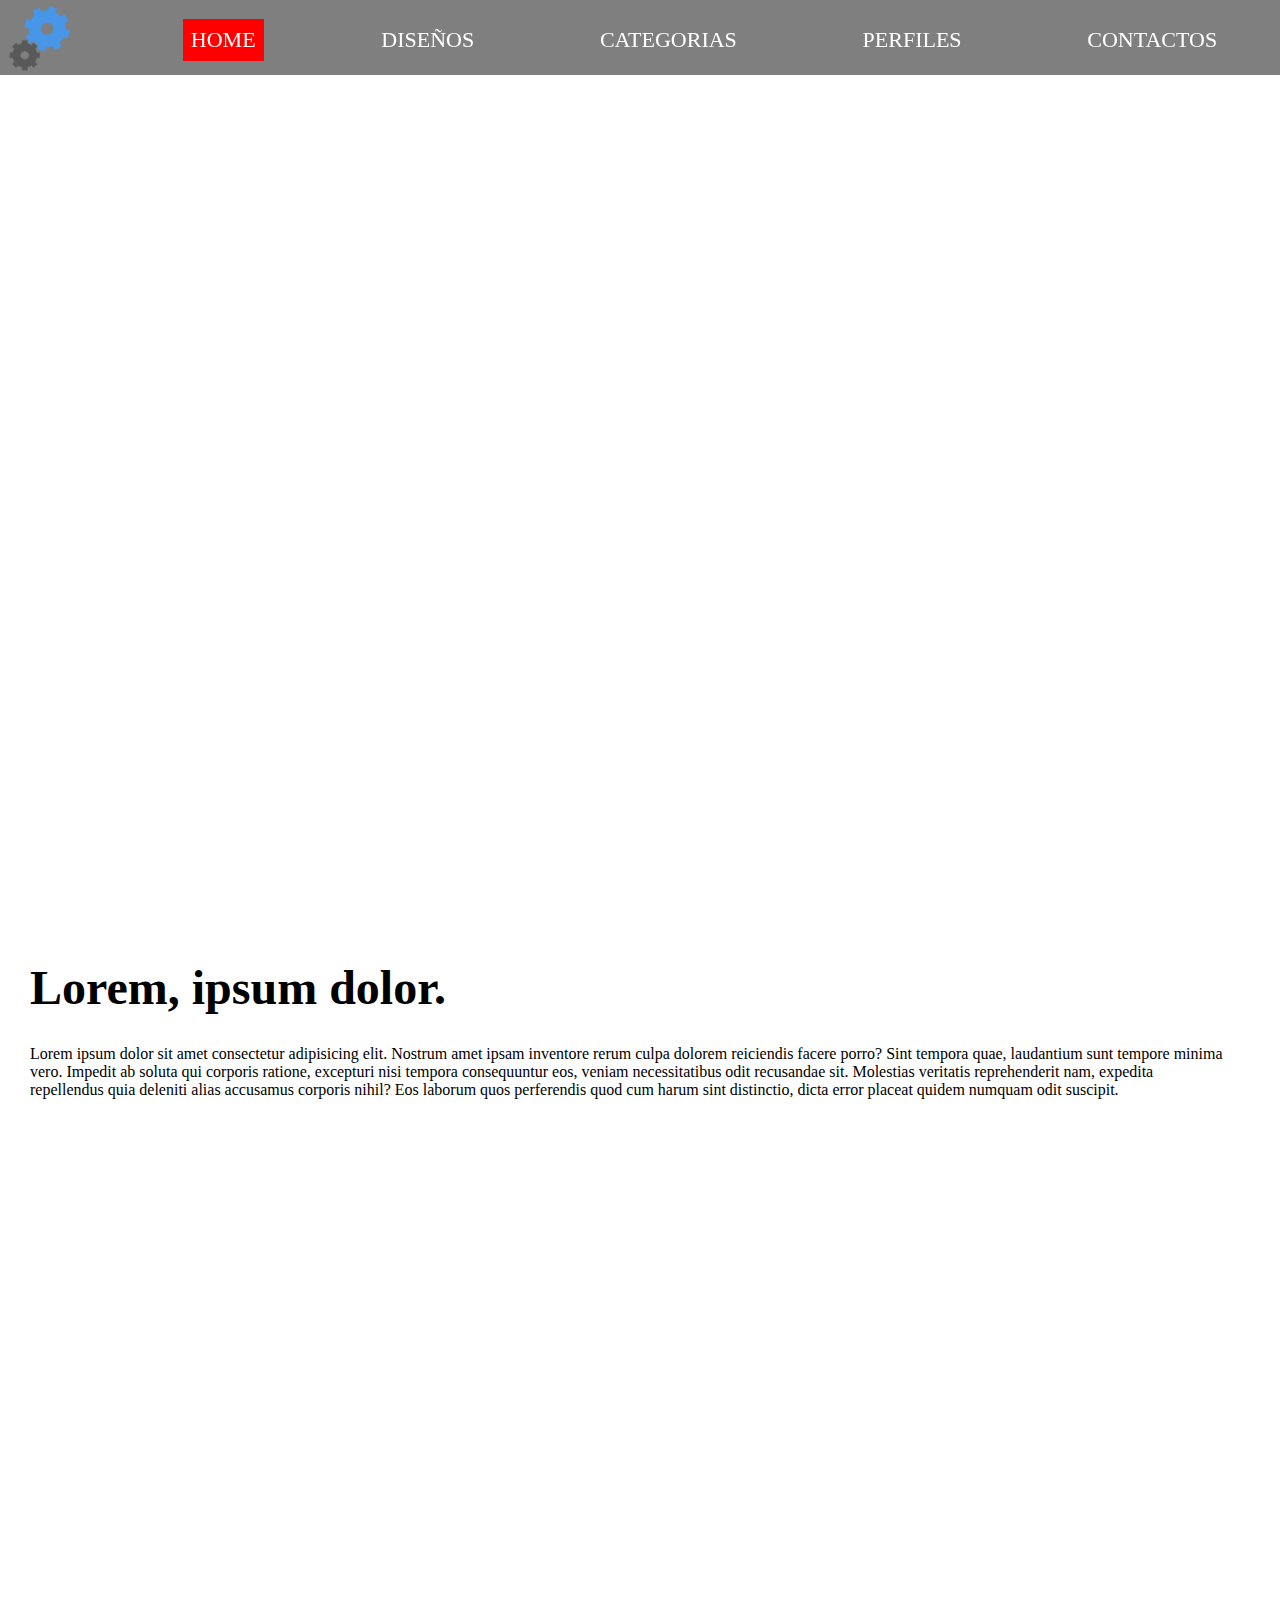
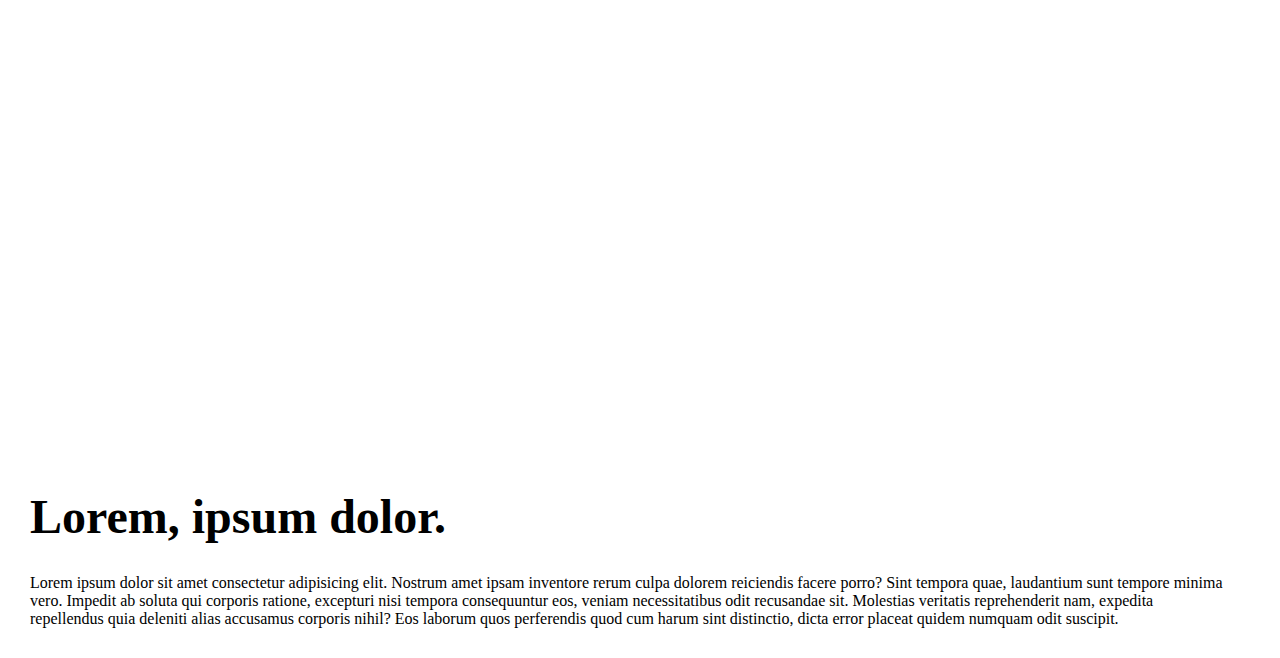
<file: menu_dos/index.html>
<!DOCTYPE html>
<html lang="es">
  <head>
    <meta charset="UTF-8" />
    <meta http-equiv="X-UA-Compatible" content="IE=edge" />
    <meta name="viewport" content="width=device-width, initial-scale=1.0" />
    <link rel="stylesheet" href="main.css" />
    <title>Menu dos</title>
  </head>
  <body>
    <nav class="menu">
      <div class="logo">
        <img src="imagenes/🦆 icon _options_.png" alt="" srcset="" />
      </div>
      <ul>
        <li class="opciones activo">Home</li>
        <li class="opciones">Diseños</li>
        <li class="opciones">Categorias</li>
        <li class="opciones">Perfiles</li>
        <li class="opciones">Contactos</li>
      </ul>
    </nav>
    <section class="sec1"></section>
    <section class="sec2">
      <h1>Lorem, ipsum dolor.</h1>
      <p>
        Lorem ipsum dolor sit amet consectetur adipisicing elit. Nostrum amet
        ipsam inventore rerum culpa dolorem reiciendis facere porro? Sint
        tempora quae, laudantium sunt tempore minima vero. Impedit ab soluta qui
        corporis ratione, excepturi nisi tempora consequuntur eos, veniam
        necessitatibus odit recusandae sit. Molestias veritatis reprehenderit
        nam, expedita repellendus quia deleniti alias accusamus corporis nihil?
        Eos laborum quos perferendis quod cum harum sint distinctio, dicta error
        placeat quidem numquam odit suscipit.
      </p>
    </section>
    <section class="sec3"></section>
    <section class="sec4">
      <h1>Lorem, ipsum dolor.</h1>
      <p>
        Lorem ipsum dolor sit amet consectetur adipisicing elit. Nostrum amet
        ipsam inventore rerum culpa dolorem reiciendis facere porro? Sint
        tempora quae, laudantium sunt tempore minima vero. Impedit ab soluta qui
        corporis ratione, excepturi nisi tempora consequuntur eos, veniam
        necessitatibus odit recusandae sit. Molestias veritatis reprehenderit
        nam, expedita repellendus quia deleniti alias accusamus corporis nihil?
        Eos laborum quos perferendis quod cum harum sint distinctio, dicta error
        placeat quidem numquam odit suscipit.
      </p>
    </section>
  </body>
</html>
</file>
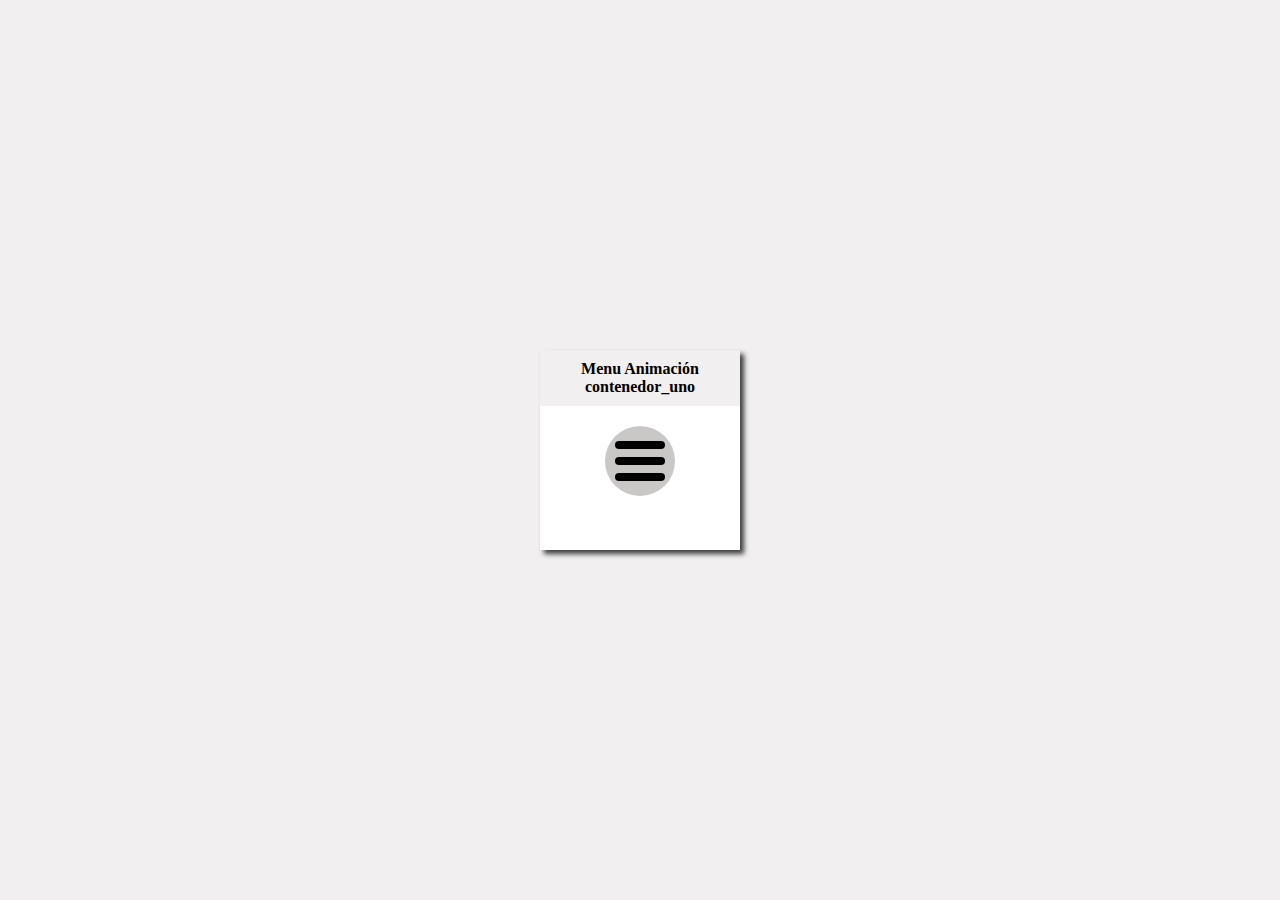
<file: Menu_hamburguesa/index.html>
<!DOCTYPE html>
<html lang="es">
  <head>
    <meta charset="UTF-8" />
    <meta http-equiv="X-UA-Compatible" content="IE=edge" />
    <meta name="viewport" content="width=device-width, initial-scale=1.0" />
    <link rel="stylesheet" href="estilos/estilos.css" />
    <title>Menu hamburgueza</title>
  </head>
  <body>
    <div class="contenedor_uno">
        <h1>Menu Animación contenedor_uno</h1>
      <div class="menuAnimacionUno">
        <span></span>
        <span></span>
        <span></span>
      </div>
    </div>
  </body>
</html>
</file>
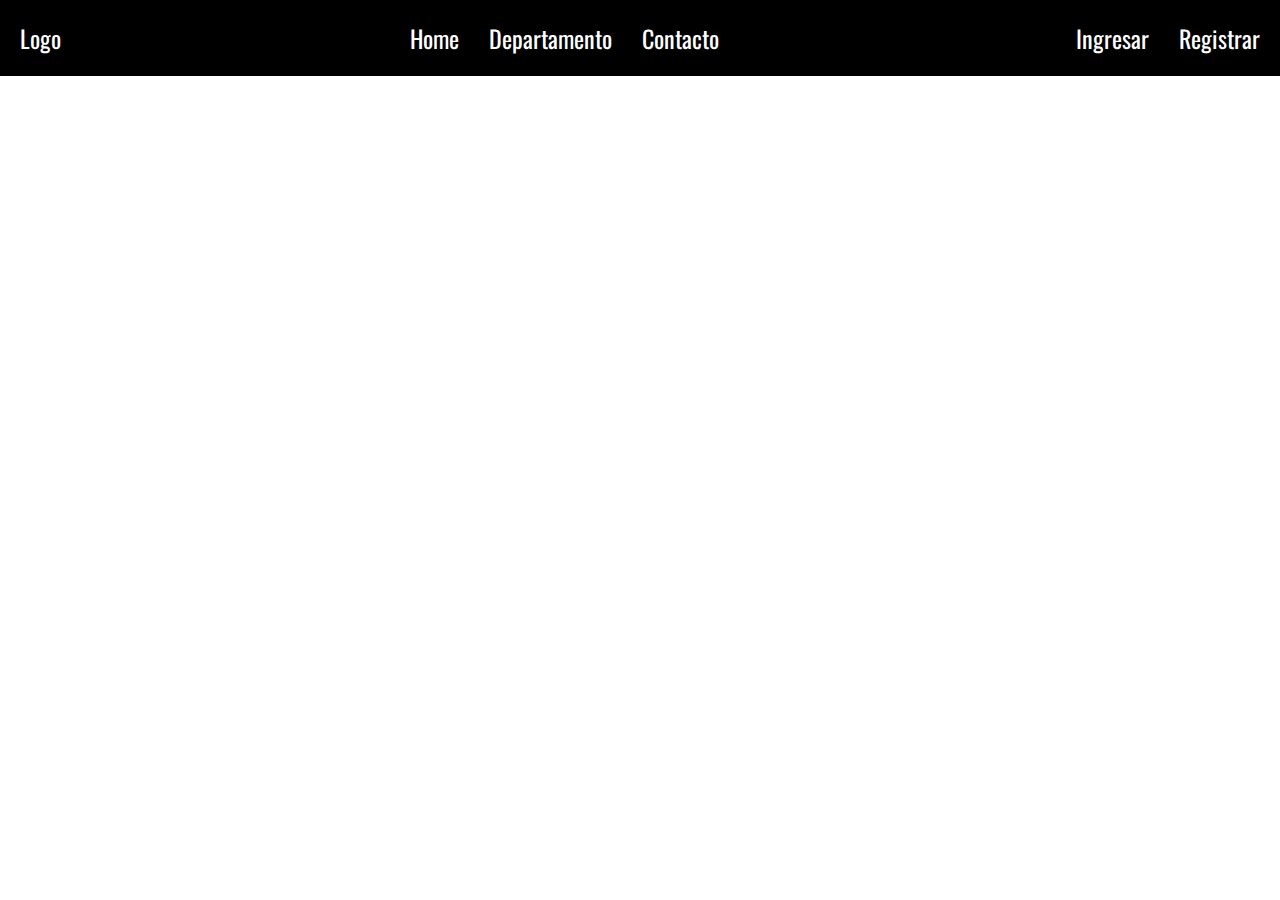
<file: menu_responsive/index.html>
<!DOCTYPE html>
<html lang="es">
  <head>
    <meta charset="UTF-8" />
    <meta http-equiv="X-UA-Compatible" content="IE=edge" />
    <meta name="viewport" content="width=device-width, initial-scale=1.0" />
    <link rel="preconnect" href="https://fonts.googleapis.com" />
    <link rel="preconnect" href="https://fonts.gstatic.com" crossorigin />
    <link
      href="https://fonts.googleapis.com/css2?family=Oswald:wght@300;400;700&display=swap"
      rel="stylesheet"
    />
    <link
      rel="stylesheet"
      href="https://fonts.googleapis.com/css2?family=Material+Symbols+Outlined:opsz,wght,FILL,GRAD@48,400,0,0"
    />
    <link rel="stylesheet" href="css/menu.css" />
    <title>Menu Responsivo</title>
  </head>
  <body>
    <nav class="menu">
      <div class="menu-logo">Logo</div>
      <ul class="menu-opciones">
        <li>Home</li>
        <li>Departamento</li>
        <li>Contacto</li>
      </ul>
      <ul class="menu-ingreso ">
        <li>Ingresar</li>
        <li>Registrar</li>
      </ul>
      <ul class="menu-opciones-icono" id="opciones-icono">
        <span class="material-symbols-outlined">
            menu
            </span>
      </ul>
      <ul class="menu-ingreso-icono" id="ingreso-icono">
        <span class="material-symbols-outlined"> settings_accessibility </span>
      </ul>
    </nav>
    <script src="js/app.js"></script>
  </body>
</html>
</file>
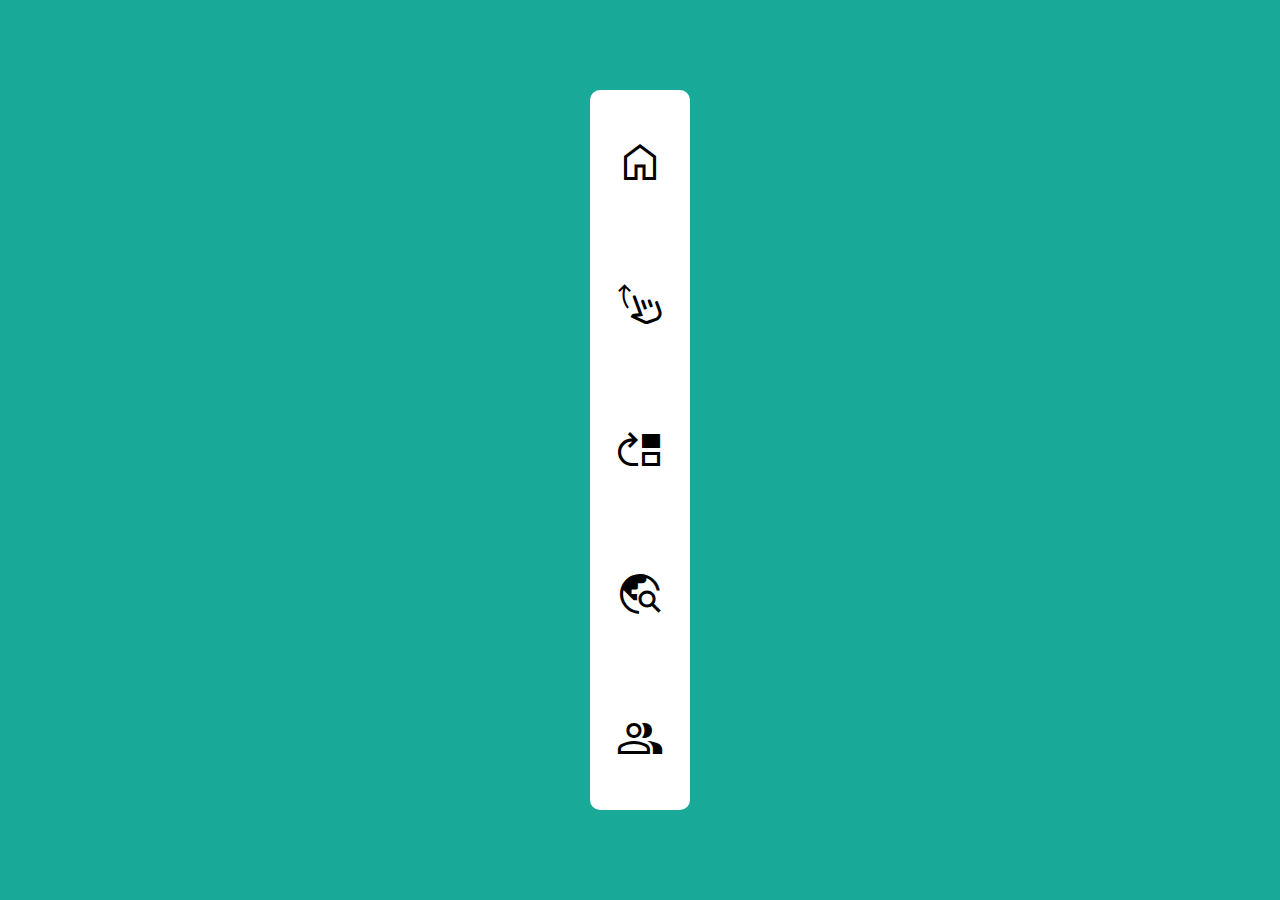
<file: menu_tres/index.html>
<!DOCTYPE html>
<html lang="es">
  <head>
    <meta charset="UTF-8" />
    <meta http-equiv="X-UA-Compatible" content="IE=edge" />
    <meta name="viewport" content="width=device-width, initial-scale=1.0" />
    <link
      rel="stylesheet"
      href="https://fonts.googleapis.com/css2?family=Material+Symbols+Outlined:opsz,wght,FILL,GRAD@20..48,100..700,0..1,-50..200"
    />
    <link rel="stylesheet" href="style.css" />

    <title>Menu_tres</title>
  </head>
  <body>
    <nav>
      <lu>
        <li>
          <span class="material-symbols-outlined"> home </span>
          <div class="opcion"><p>Home</p></div>
        </li>
        <li>
          <span class="material-symbols-outlined"> swipe_up </span>
          <div class="opcion"><p>Servicios</p></div>
        </li>
        <li>
          <span class="material-symbols-outlined"> move_up </span>
          <div class="opcion"><p>Productos</p></div>
        </li>
        <li>
          <span class="material-symbols-outlined"> travel_explore </span>
          <div class="opcion"><p>ubicación</p></div>
        </li>
        <li>
          <span class="material-symbols-outlined"> group </span>
          <div class="opcion"><p>Contacto</p></div>
        </li>
      </lu>
    </nav>
  </body>
</html>
</file>
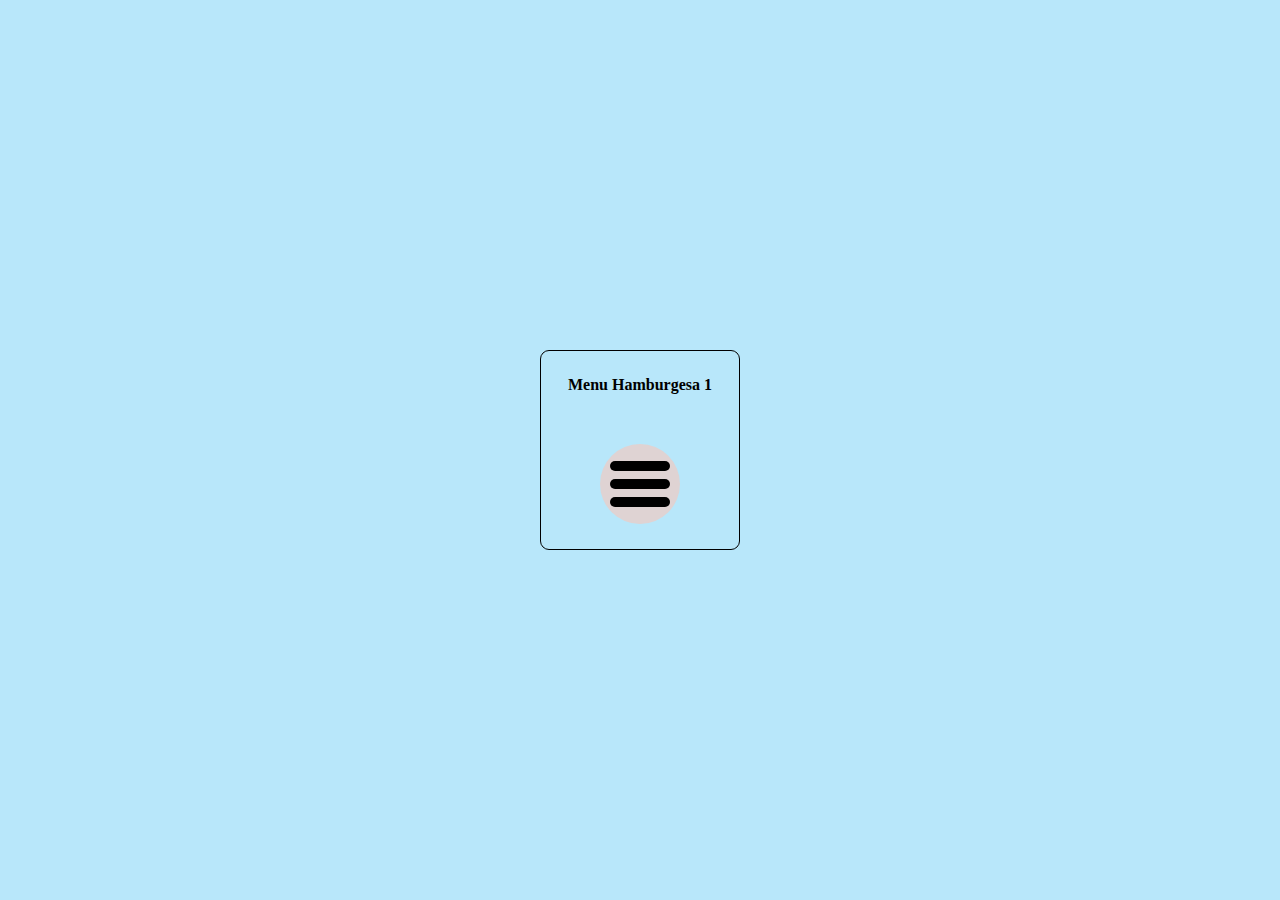
<file: Menu_hamburguesa/menu.html>
<!DOCTYPE html>
<html lang="es">
  <head>
    <meta charset="UTF-8" />
    <meta http-equiv="X-UA-Compatible" content="IE=edge" />
    <meta name="viewport" content="width=device-width, initial-scale=1.0" />
    <link rel="stylesheet" href="estilos/menu.css" />
    <title>Document</title>
  </head>
  <body>
     <div class="contenedor">
        <h1>Menu Hamburgesa 1</h1>
      <div class="menuhambur1">
        <input type="checkbox" name="menu1" id="menu1"/>
        <label for="menu1"> <span class="lineas1"></span><span class="lineas1"></span><span class="lineas1"></span> </label>
      </div>
    </div>
    <script src="js/menu.js"></script>
  </body>
</html>
</file>
<file: menu_dos/main.css>
* {
  margin: 0;
  padding: 0;
  box-sizing: border-box;
  text-decoration: none;
}

.menu {
  width: 100vw;
  height: 75px;
  display: grid;
  grid-template-columns: 10% 90%;
  position: fixed;
  background-color: rgba(0, 0, 0, 0.5);
}
.menu .logo {
  height: 80px;
  padding: 6px;
}
.menu .logo img {
  height: 100%;
}
.menu ul {
  display: flex;
  justify-content: space-around;
  align-items: center;
  text-transform: uppercase;
  font-size: 22px;
}
.menu ul li {
  list-style: none;
  padding: 8px;
  color: #ffffff;
}
.menu ul .activo, .menu ul .opciones:hover {
  color: #ffffff;
  background-color: red;
}

.sec1 {
  width: 100vw;
  height: 100vh;
  background-image: url(https://picsum.photos/id/142/1600/800);
  background-repeat: no-repeat;
}

.sec3 {
  width: 100vw;
  height: 100vh;
  background-image: url(https://picsum.photos/id/167/1600/800);
  background-repeat: no-repeat;
}

.sec2, .sec4 {
  display: flex;
  justify-content: center;
  flex-direction: column;
  width: 98vw;
  padding: 30px;
}
.sec2 h1, .sec4 h1 {
  font-size: 3rem;
  padding: 30px 0;
}/*# sourceMappingURL=main.css.map */
</file>
<file: Menu_hamburguesa/estilos/estilos.css>
* {
  margin: 0;
  padding: 0;
  box-sizing: border-box;
  background-color: rgb(241, 239, 239);
}

body {
  display: flex;
  justify-content: center;
  align-items: center;
  width: 100vw;
  height: 100vh;
}

.contenedor_uno {
  display: flex;
  flex-direction: column;
  align-items: center;
  width: 200px;
  height: 200px;
  box-shadow: 4px 4px 5px 0px rgba(0, 0, 0, 0.75);
  background-color: white;
}
.contenedor_uno h1 {
  font-size: 1rem;
  text-align: center;
  padding: 10px;
}
.contenedor_uno .menuAnimacionUno {
  display: flex;
  align-items: center;
  flex-direction: column;
  justify-content: center;
  width: 70px;
  height: 70px;
  margin-top: 20px;
  border-radius: 50%;
  background-color: rgb(202, 199, 199);
}
.contenedor_uno .menuAnimacionUno span {
  background-color: black;
  width: 50px;
  height: 8px;
  border-radius: 9px;
  margin: 4px;
  transition: 0.7s all ease;
}
.contenedor_uno .menuAnimacionUno:hover span:nth-child(1) {
  animation-name: linea1;
  animation-duration: 0.7s;
  animation-timing-function: ease-out;
  animation-fill-mode: forwards;
}
.contenedor_uno .menuAnimacionUno:hover span:nth-child(3) {
  animation-name: linea2;
  animation-duration: 0.7s;
  animation-timing-function: ease-out;
  animation-fill-mode: forwards;
}
.contenedor_uno .menuAnimacionUno:hover span:nth-child(2) {
  opacity: 0;
}
@keyframes linea1 {
  0% {
    transform: translateY(0px) rotate(0deg);
  }
  100% {
    transform: translateY(16px) rotate(45deg);
  }
}
@keyframes linea2 {
  0% {
    transform: translateY(0px) rotate(0deg);
  }
  100% {
    transform: translateY(-16px) rotate(-45deg);
  }
}/*# sourceMappingURL=estilos.css.map */
</file>
<file: menu_responsive/css/menu.css>
*{
    margin: 0;
    padding: 0;
    box-sizing: border-box;
    font-family: 'Oswald', sans-serif;
}

.menu{
    display: flex;
    justify-content: space-between;
    padding: 20px;
    color: white;
    background-color: black;
    position: relative;
}
.menu .menu-ingreso-icono, .menu .menu-opciones-icono{
    width: 1.5rem;
    height: 1.5rem;
    display: none;
    cursor: pointer;
}

.material-symbols-outlined {
    font-size: 2rem;
}
.material-symbols-outlined{
    font-size: 2rem;
}

.menu .menu-logo{
    width: 2rem;
    height: 2rem;
    font-size: 1.5rem;
}
.menu .menu-opciones, .menu .menu-ingreso{
    display: flex;
    justify-content: space-around;
    gap: 30px;
    list-style: none;
    font-size: 24px;
}

.menu .menu-opciones li, .menu .menu-ingreso li{
    cursor: pointer;
}
.menu .menu-opciones li:hover{
    color: rgb(248, 244, 31);
}

.menu .menu-ingreso li:hover{
    color: rgb(248, 244, 31);
}

/* codigo que se activa cuando el width es menor a 760px */
@media (max-width:760px){
    .menu .menu-ingreso{
        display: none;
        position: absolute;
        right: 0;
        top:72px ;
        flex-direction: column;
        background-color: black ;
        padding: 10px;
    }
    .mostrar{
        display: block;
    }
      
    .menu .menu-ingreso-icono{
        display: block;
    }
 }



/* codigo que se activa cuando el width es menor a 500px */
@media (max-width:500px){
    .menu .menu-opciones{
        display: none;
        position: absolute;
        right:30%;
        top:72px ;
        flex-direction: column;
        background-color: black ;
        padding: 10px;
    }

    .menu .menu-opciones{
        display: none;
    }
    .menu .menu-opciones-icono{
        display: block;
    }
}
</file>
<file: menu_tres/style.css>
* {
  margin: 0;
  padding: 0;
  box-sizing: border-box;
  list-style: none;
}

body {
  background-color: #18A999;
  display: flex;
  justify-content: center;
  align-items: center;
  width: 100vw;
  height: 100vh;
}
body nav {
  width: 100px;
  height: 80%;
  background-color: #ffffff;
  display: flex;
  flex-direction: column;
  justify-content: space-around;
  border-radius: 10px;
}
body nav lu {
  width: 100%;
  height: 100%;
}
body nav lu li {
  width: 100%;
  height: 20%;
  display: flex;
  justify-content: center;
  align-items: center;
  position: relative;
}
body nav lu li span {
  position: absolute;
}
body nav lu li .material-symbols-outlined {
  font-size: 3rem;
  cursor: pointer;
}
body nav lu li .material-symbols-outlined:hover {
  color: #3454D1;
}
body nav lu .opcion {
  position: absolute;
  left: 130px;
  width: 100px;
  height: 45px;
  padding: 14% 17px;
  background-color: #ffffff;
  text-align: center;
  text-transform: uppercase;
  font-size: 12px;
  border-radius: 5px;
  opacity: 0;
  transition: all 0.5s;
}
body nav lu p::before {
  content: " ";
  width: 0;
  height: 0;
  border-right: 22px solid #ffffff;
  border-top: 13px solid transparent;
  border-bottom: 13px solid transparent;
  position: absolute;
  left: -15px;
  top: 8px;
  opacity: 0;
  transition: all 0.5s;
}
body nav lu .material-symbols-outlined:hover ~ .opcion {
  opacity: 1;
}
body nav lu .material-symbols-outlined:hover ~ .opcion ::before {
  opacity: 1;
}/*# sourceMappingURL=style.css.map */
</file>
<file: Menu_hamburguesa/estilos/menu.css>
* {
  margin: 0;
  padding: 0;
  box-sizing: border-box;
}

body {
  width: 100vw;
  height: 100vh;
  background-color: rgb(184, 231, 250);
  display: flex;
  justify-content: center;
  align-items: center;
}

.contenedor {
  width: 200px;
  height: 200px;
  border: 1px solid black;
  border-radius: 9px;
  display: flex;
  flex-direction: column;
  justify-content: space-around;
  align-items: center;
  text-align: center;
}
.contenedor h1 {
  font-size: 1rem;
  text-align: center;
}
.contenedor .menuhambur1 {
  width: auto;
  height: auto;
}
.contenedor .menuhambur1 input[type=checkbox] {
  display: none;
}
.contenedor .menuhambur1 label {
  width: 80px;
  height: 80px;
  background-color: rgb(223, 211, 211);
  display: flex;
  flex-direction: column;
  justify-content: center;
  align-items: center;
  border-radius: 50%;
}
.contenedor .menuhambur1 label span {
  width: 60px;
  height: 10px;
  border-radius: 9px;
  background-color: black;
  margin: 4px 0px;
  transition: all 0.5s linear;
}
.contenedor .menuhambur1 .linea1 {
  transform: translateY(18px) rotate(45deg);
}
.contenedor .menuhambur1 .linea2 {
  opacity: 0;
}
.contenedor .menuhambur1 .linea3 {
  transform: translateY(-18px) rotate(-45deg);
}/*# sourceMappingURL=menu.css.map */
</file>
